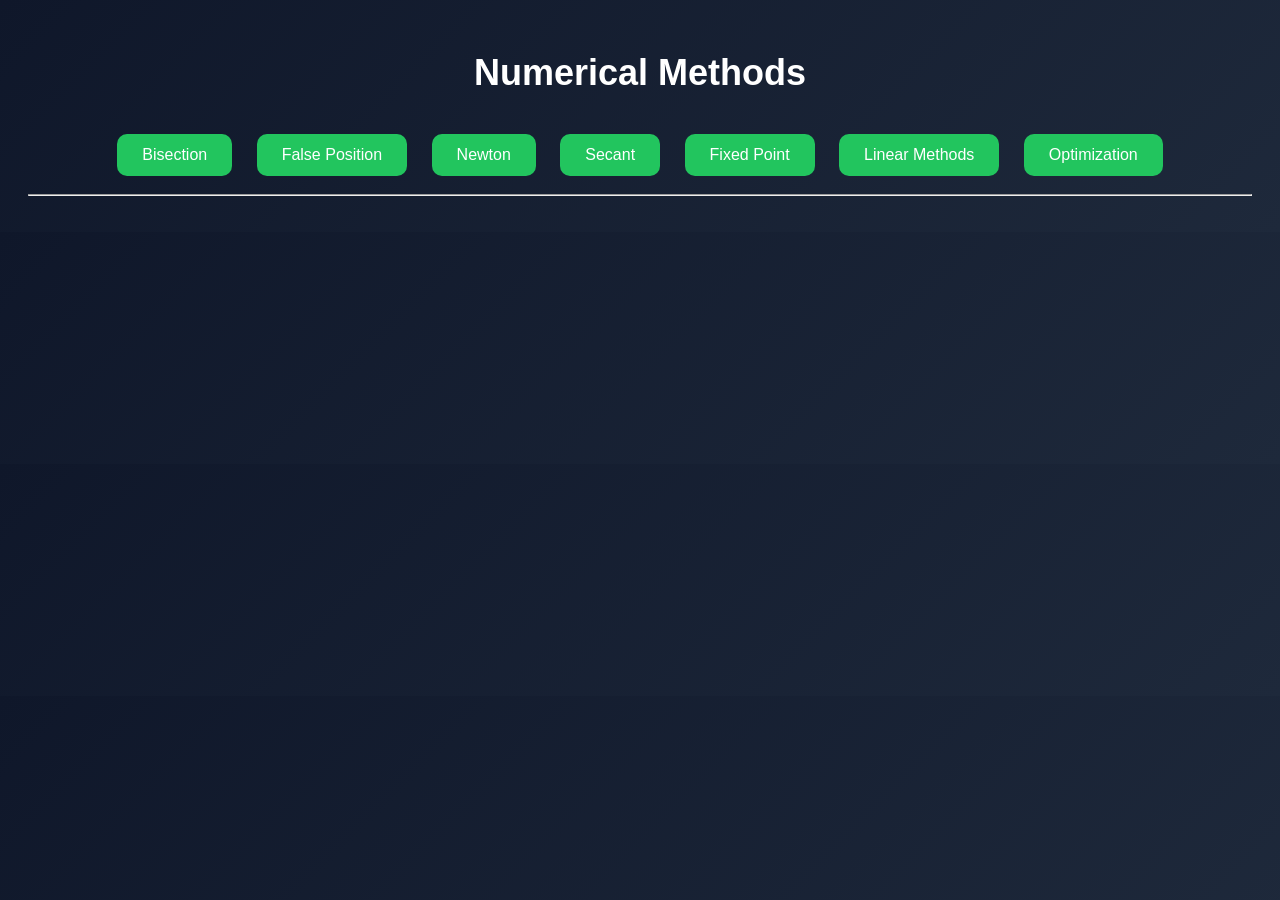
<file: index.html>
<!DOCTYPE html>
<html>
<head>
    <title>Numerical Methods</title>
    <link rel="stylesheet" href="style.css">
</head>
<body>

<h1>Numerical Methods</h1>

<!-- Navigation Buttons -->
<button onclick="showBisection()">Bisection</button>
<button onclick="showFalsePosition()">False Position</button>
<button onclick="showNewton()">Newton</button>
<button onclick="showSecant()">Secant</button>
<button onclick="showFixed()">Fixed Point</button>

<!-- Pages -->
<button onclick="location.href='linear.html'">Linear Methods</button>
<button onclick="location.href='opt.html'">Optimization</button>

<hr>

<!-- ================= BISECTION ================= -->
<div id="bisectionBox" style="display:none;" class="method-box">
    <h2>Bisection</h2>

    <input id="fx" placeholder="f(x)">
    <input id="xl" placeholder="xl">
    <input id="xu" placeholder="xu">

    <button onclick="solveBisection()">Solve</button>
    <p id="result"></p>
</div>

<!-- ================= FALSE POSITION ================= -->
<div id="falseBox" style="display:none;" class="method-box">
    <h2>False Position</h2>

    <input id="fx2" placeholder="f(x)">
    <input id="xl2" placeholder="xl">
    <input id="xu2" placeholder="xu">

    <button onclick="solveFalsePosition()">Solve</button>
    <p id="result2"></p>
</div>

<!-- ================= NEWTON ================= -->
<div id="newtonBox" style="display:none;" class="method-box">
    <h2>Newton</h2>

    <input id="fx3" placeholder="f(x)">
    <input id="dfx" placeholder="f'(x)">
    <input id="x0n" placeholder="x0">

    <button onclick="solveNewton()">Solve</button>
    <p id="result3"></p>
</div>

<!-- ================= SECANT ================= -->
<div id="secantBox" style="display:none;" class="method-box">
    <h2>Secant</h2>

    <input id="fx5" placeholder="f(x)">
    <input id="x0" placeholder="x0">
    <input id="x1" placeholder="x1">

    <button onclick="solveSecant()">Solve</button>
    <p id="result5"></p>
</div>

<!-- ================= FIXED POINT ================= -->
<div id="fixedBox" style="display:none;" class="method-box">
    <h2>Fixed Point</h2>

    <input id="gx" placeholder="g(x)">
    <input id="x0f" placeholder="x0">

    <button onclick="solveFixed()">Solve</button>
    <p id="result4"></p>
</div>

<script src="script.js"></script>

</body>
</html>
<script src="script.js"></script>

</body>
</html>
</file>
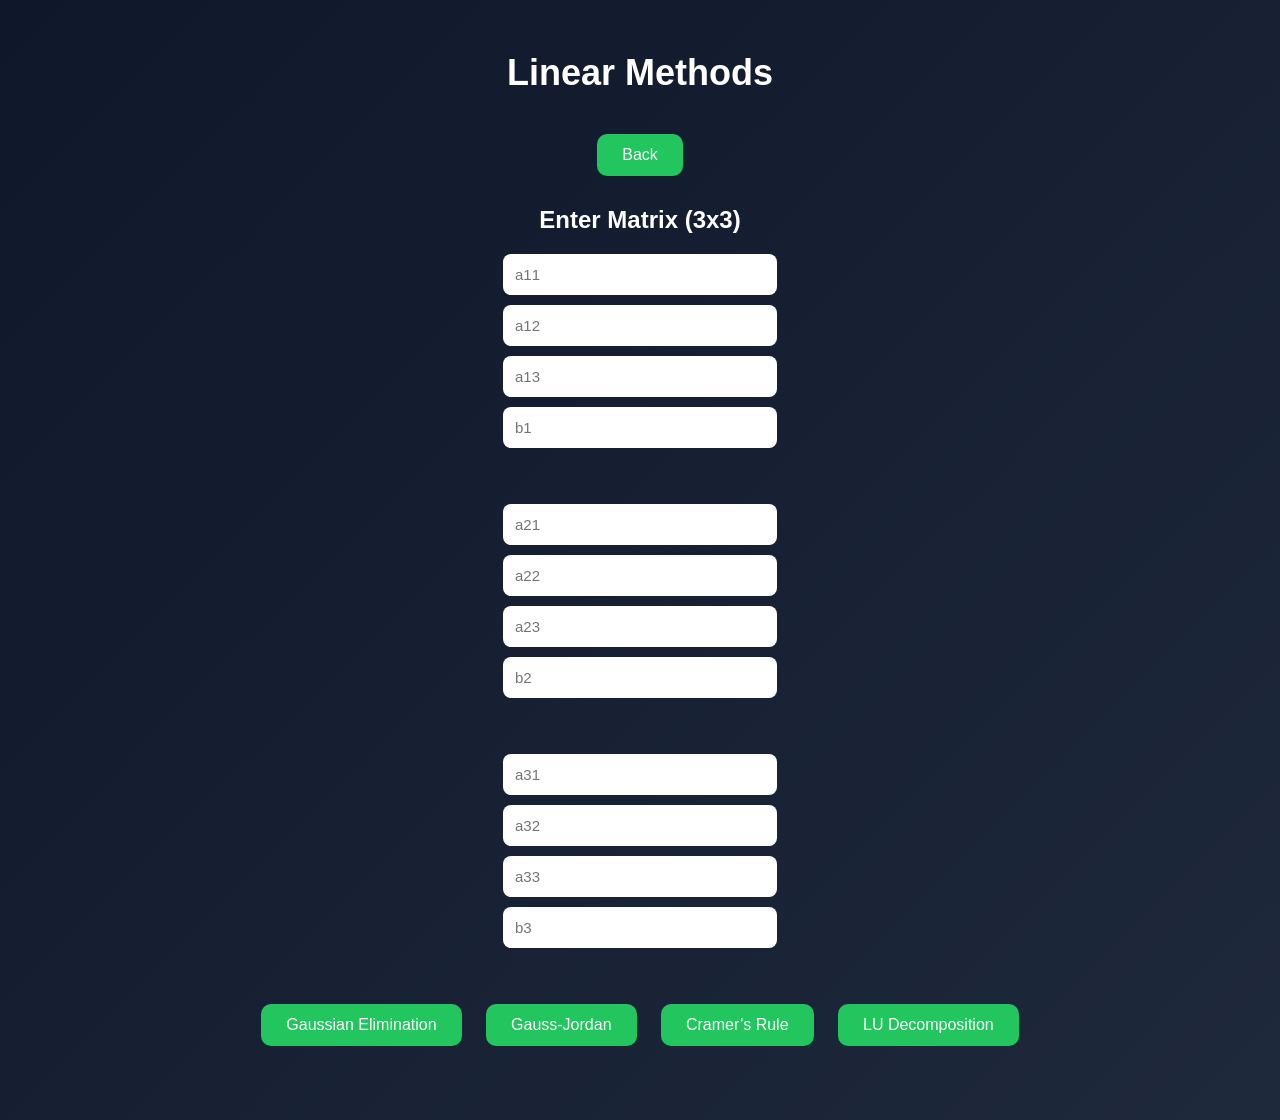
<file: linear.html>
<!DOCTYPE html>
<html>
<head>
    <title>Linear Methods</title>
    <link rel="stylesheet" href="style.css">
</head>
<body>

<h1>Linear Methods</h1>

<!-- Back Button -->
<a href="index.html">
    <button>Back</button>
</a>

<h2>Enter Matrix (3x3)</h2>

<!-- Row 1 -->
<input id="a11" placeholder="a11">
<input id="a12" placeholder="a12">
<input id="a13" placeholder="a13">
<input id="b1" placeholder="b1">
<br><br>

<!-- Row 2 -->
<input id="a21" placeholder="a21">
<input id="a22" placeholder="a22">
<input id="a23" placeholder="a23">
<input id="b2" placeholder="b2">
<br><br>

<!-- Row 3 -->
<input id="a31" placeholder="a31">
<input id="a32" placeholder="a32">
<input id="a33" placeholder="a33">
<input id="b3" placeholder="b3">
<br><br>

<!-- Buttons -->
<button onclick="solveGaussian()">Gaussian Elimination</button>
<button onclick="solveGaussJordan()">Gauss-Jordan</button>
<button onclick="solveCramer()">Cramer’s Rule</button>
<button onclick="solveLU()">LU Decomposition</button>

<br><br>

<!-- Result -->
<p id="result" style="color:red; font-weight:bold;"></p>

<!-- JS -->
<script src="linear.js"></script>

</body>
</html>
</file>
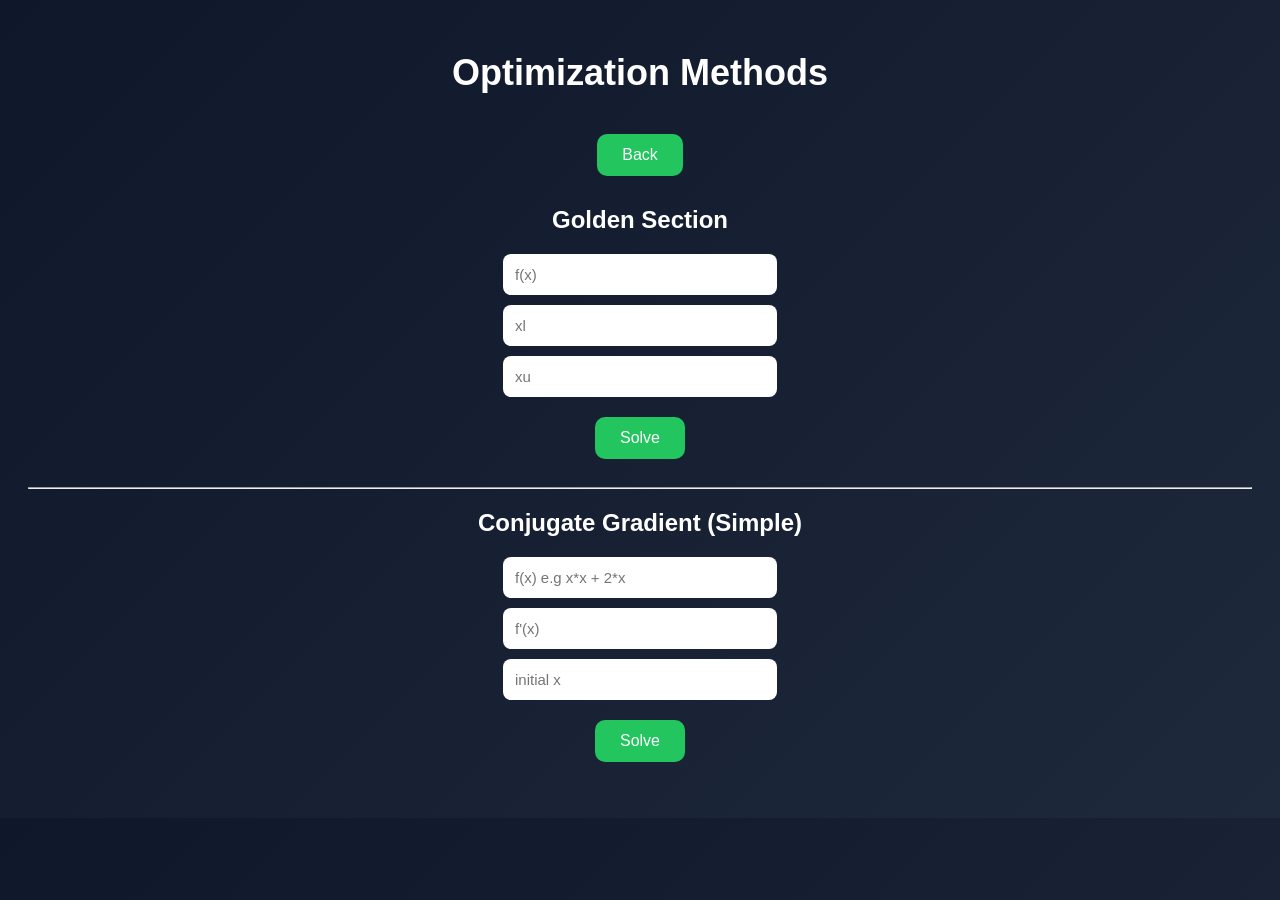
<file: opt.html>
<!DOCTYPE html>
<html>
<head>
    <title>Optimization Methods</title>
    <link rel="stylesheet" href="style.css">
</head>
<body>

<h1>Optimization Methods</h1>

<a href="index.html">
    <button>Back</button>
</a>

<!-- ===== GOLDEN SECTION ===== -->

<h2>Golden Section</h2>

<input id="fx" placeholder="f(x)">
<input id="xl" placeholder="xl">
<input id="xu" placeholder="xu">

<button onclick="solveGolden()">Solve</button>

<p id="result1"></p>

<hr>

<!-- ===== CONJUGATE GRADIENT ===== -->

<h2>Conjugate Gradient (Simple)</h2>

<input id="f2" placeholder="f(x) e.g x*x + 2*x">
<input id="df2" placeholder="f'(x)">
<input id="x0" placeholder="initial x">

<button onclick="solveCG()">Solve</button>

<p id="result2"></p>

<script src="opt.js"></script>

</body>
</html>
</file>
<file: style.css>
body {
    font-family: Arial, sans-serif;
    background: linear-gradient(135deg, #0f172a, #1e293b);
    color: white;
    text-align: center;
    padding: 20px;
}

/* Title */
h1 {
    margin-bottom: 30px;
    font-size: 36px;
}

/* Buttons container */
button {
    background: #22c55e;
    color: white;
    border: none;
    padding: 12px 25px;
    margin: 10px;
    cursor: pointer;
    border-radius: 10px;
    font-size: 16px;
    transition: 0.3s;
}

button:hover {
    background: #16a34a;
    transform: scale(1.05);
}

/* Inputs */
input {
    display: block;
    margin: 10px auto;
    padding: 12px;
    width: 250px;
    border-radius: 8px;
    border: none;
    outline: none;
    font-size: 15px;
}

/* Boxes */
div {
    background: #1e293b;
    padding: 25px;
    border-radius: 15px;
    margin-top: 20px;
    width: 320px;
    margin-left: auto;
    margin-right: auto;
    box-shadow: 0 0 15px rgba(0,0,0,0.4);
}

/* Result */
p {
    margin-top: 15px;
    font-weight: bold;
    color: #22c55e;
    font-size: 18px;
}
</file>
